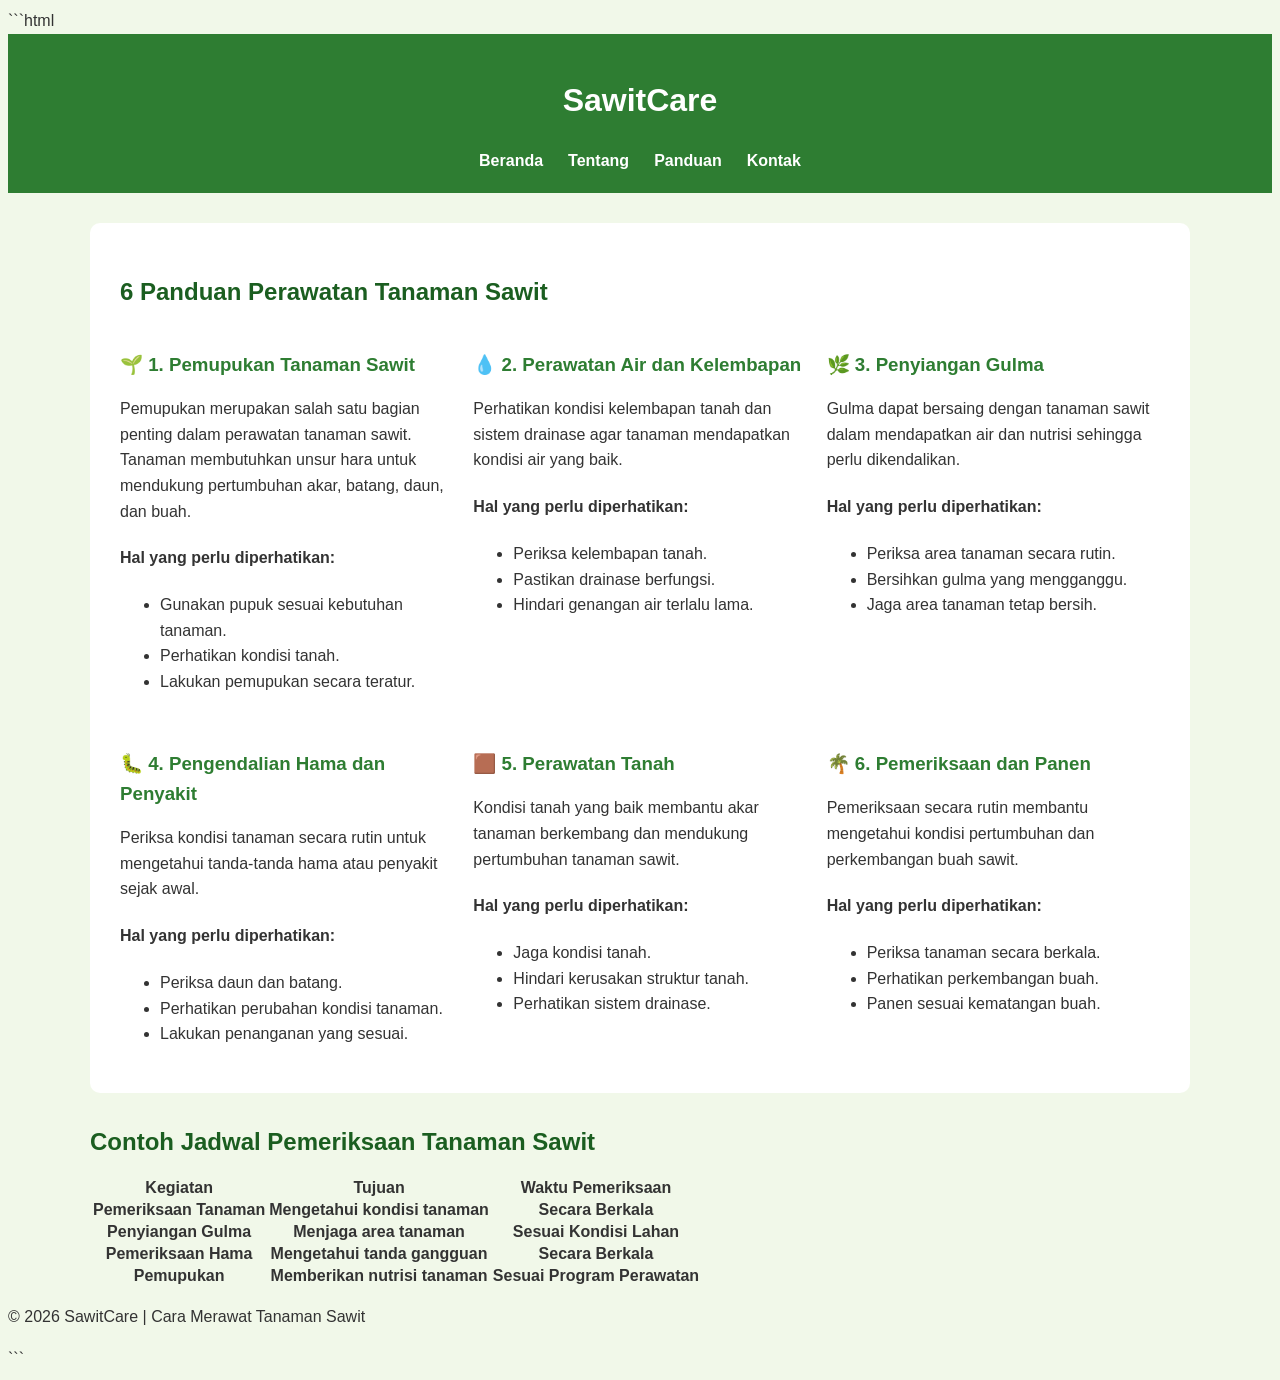
<file: katalog.html>
```html
<!DOCTYPE html>
<html lang="id">

<head>
    <meta charset="UTF-8">
    <meta name="viewport" content="width=device-width, initial-scale=1.0">

    <title>Panduan Perawatan Sawit - SawitCare</title>

    <link rel="stylesheet" href="css/style.css">
</head>

<body>

    <!-- HEADER -->
    <header>
        <h1>SawitCare</h1>

        <nav>
            <a href="index.html">Beranda</a>
            <a href="tentang.html">Tentang</a>
            <a href="katalog.html">Panduan</a>
            <a href="kontak.html">Kontak</a>
        </nav>
    </header>


    <!-- KONTEN UTAMA -->
    <main>

        <!-- JUDUL HALAMAN -->
<section>

    <h2>6 Panduan Perawatan Tanaman Sawit</h2>

    <div class="panduan-grid">

        <article>
            <h3>🌱 1. Pemupukan Tanaman Sawit</h3>

            <p>
                Pemupukan merupakan salah satu bagian penting dalam
                perawatan tanaman sawit. Tanaman membutuhkan unsur hara
                untuk mendukung pertumbuhan akar, batang, daun, dan buah.
            </p>

            <h4>Hal yang perlu diperhatikan:</h4>

            <ul>
                <li>Gunakan pupuk sesuai kebutuhan tanaman.</li>
                <li>Perhatikan kondisi tanah.</li>
                <li>Lakukan pemupukan secara teratur.</li>
            </ul>
        </article>


        <article>
            <h3>💧 2. Perawatan Air dan Kelembapan</h3>

            <p>
                Perhatikan kondisi kelembapan tanah dan sistem drainase
                agar tanaman mendapatkan kondisi air yang baik.
            </p>

            <h4>Hal yang perlu diperhatikan:</h4>

            <ul>
                <li>Periksa kelembapan tanah.</li>
                <li>Pastikan drainase berfungsi.</li>
                <li>Hindari genangan air terlalu lama.</li>
            </ul>
        </article>


        <article>
            <h3>🌿 3. Penyiangan Gulma</h3>

            <p>
                Gulma dapat bersaing dengan tanaman sawit dalam mendapatkan
                air dan nutrisi sehingga perlu dikendalikan.
            </p>

            <h4>Hal yang perlu diperhatikan:</h4>

            <ul>
                <li>Periksa area tanaman secara rutin.</li>
                <li>Bersihkan gulma yang mengganggu.</li>
                <li>Jaga area tanaman tetap bersih.</li>
            </ul>
        </article>


        <article>
            <h3>🐛 4. Pengendalian Hama dan Penyakit</h3>

            <p>
                Periksa kondisi tanaman secara rutin untuk mengetahui
                tanda-tanda hama atau penyakit sejak awal.
            </p>

            <h4>Hal yang perlu diperhatikan:</h4>

            <ul>
                <li>Periksa daun dan batang.</li>
                <li>Perhatikan perubahan kondisi tanaman.</li>
                <li>Lakukan penanganan yang sesuai.</li>
            </ul>
        </article>


        <article>
            <h3>🟫 5. Perawatan Tanah</h3>

            <p>
                Kondisi tanah yang baik membantu akar tanaman berkembang
                dan mendukung pertumbuhan tanaman sawit.
            </p>

            <h4>Hal yang perlu diperhatikan:</h4>

            <ul>
                <li>Jaga kondisi tanah.</li>
                <li>Hindari kerusakan struktur tanah.</li>
                <li>Perhatikan sistem drainase.</li>
            </ul>
        </article>


        <article>
            <h3>🌴 6. Pemeriksaan dan Panen</h3>

            <p>
                Pemeriksaan secara rutin membantu mengetahui kondisi
                pertumbuhan dan perkembangan buah sawit.
            </p>

            <h4>Hal yang perlu diperhatikan:</h4>

            <ul>
                <li>Periksa tanaman secara berkala.</li>
                <li>Perhatikan perkembangan buah.</li>
                <li>Panen sesuai kematangan buah.</li>
            </ul>
        </article>

    </div>

</section>

            <h2>Contoh Jadwal Pemeriksaan Tanaman Sawit</h2>

            <table>

                <thead>
                    <tr>
                        <th>Kegiatan</th>
                        <th>Tujuan</th>
                        <th>Waktu Pemeriksaan</th>
                    </tr>
                </thead>

                <tbody>
                    <thead>
                    <tr>
                        <th>Pemeriksaan Tanaman</th>
                        <th>Mengetahui kondisi tanaman</th>
                        <th>Secara Berkala</th>
                    </tr>
                    </thead>
                    <thead>
                    <tr>
                        <th>Penyiangan Gulma</th>
                        <th>Menjaga area tanaman</th>
                        <th>Sesuai Kondisi Lahan</th>
                    </tr>
                    </thead>
                    <thead>
                    <tr>
                        <th>Pemeriksaan Hama</th>
                        <th>Mengetahui tanda gangguan</th>
                        <th>Secara Berkala</th>
                    </tr>
                    </thead>
                    <thead>
                    <tr>
                        <th>Pemupukan</th>
                        <th>Memberikan nutrisi tanaman</th>
                        <th>Sesuai Program Perawatan</th>
                    </tr>
                    </thead>
                </tbody>

            </table>

        </section>

    </main>


    <!-- FOOTER -->
    <footer>
        <p>
            &copy; 2026 SawitCare | Cara Merawat Tanaman Sawit
        </p>
    </footer>

</body>

</html>
```
</file>
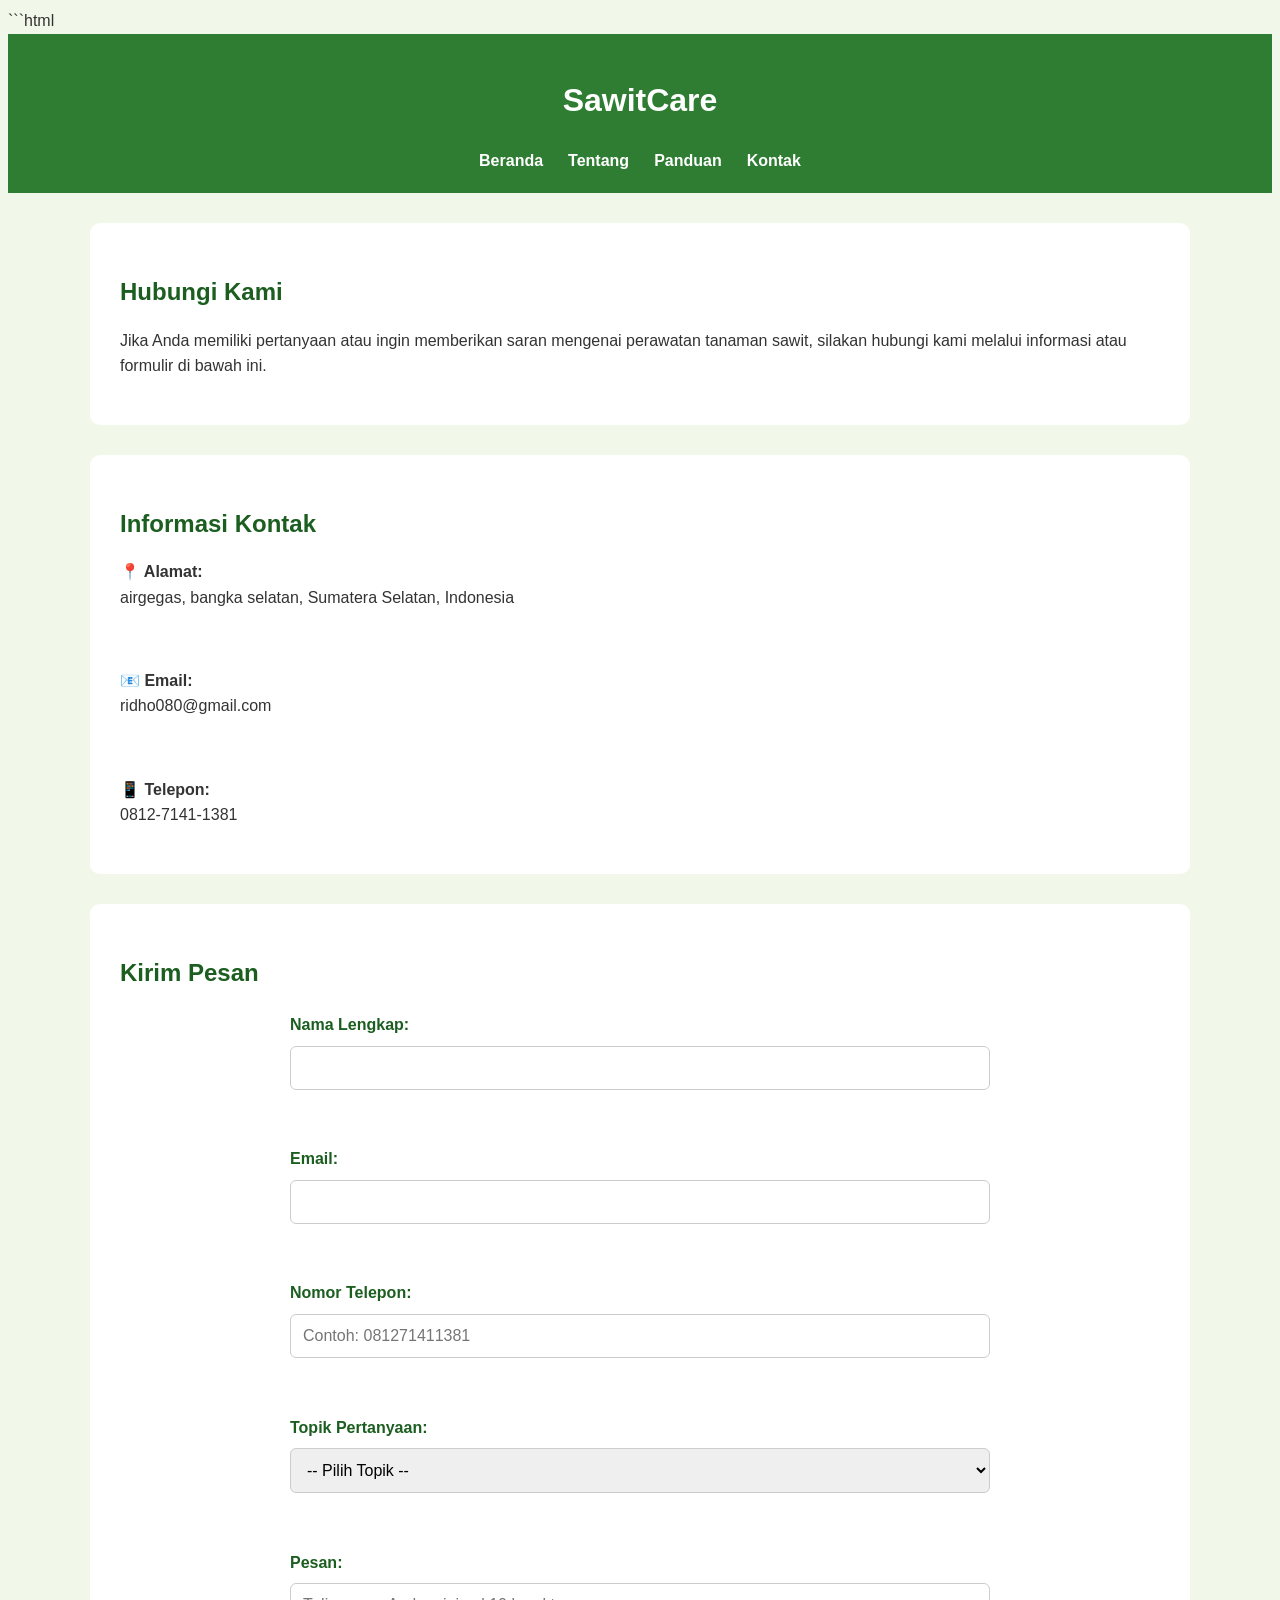
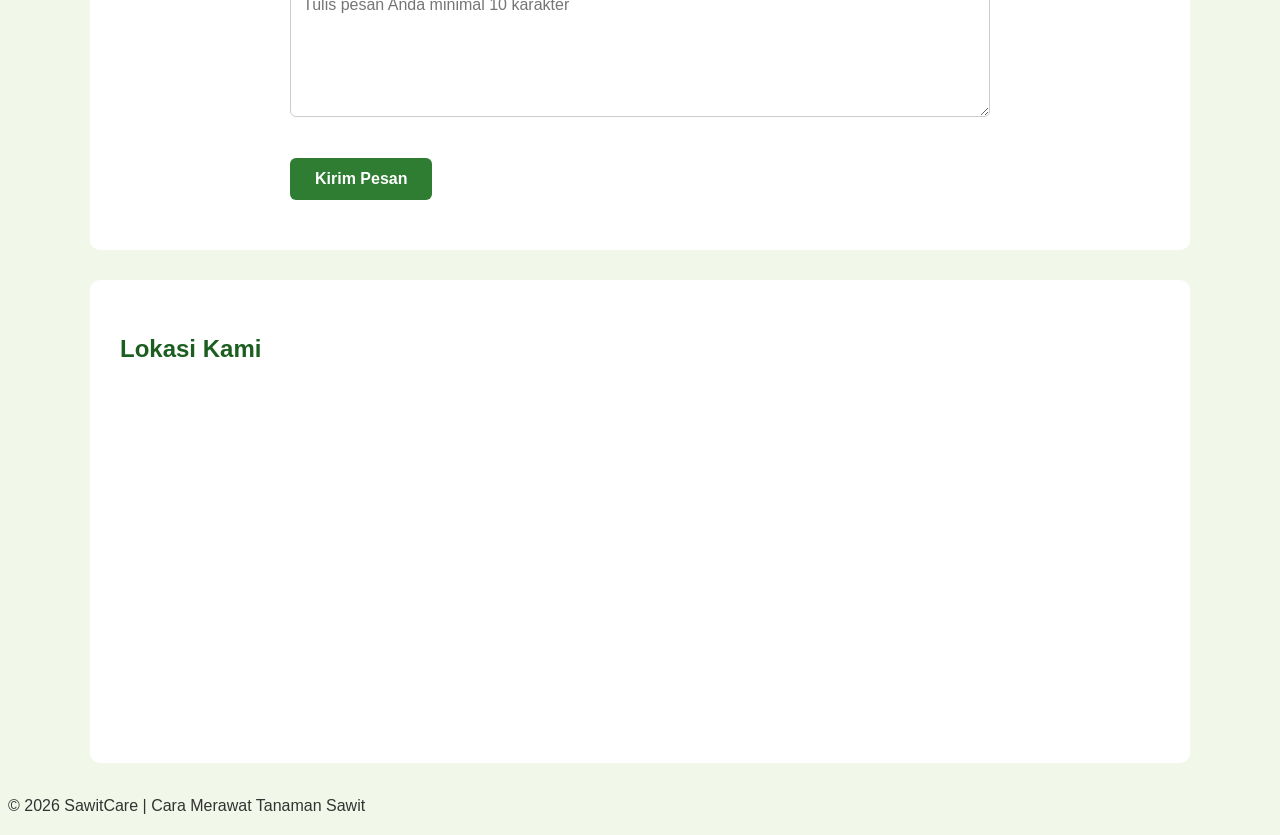
<file: kontak.html>
```html
<!DOCTYPE html>
<html lang="id">

<head>
    <meta charset="UTF-8">
    <meta name="viewport" content="width=device-width, initial-scale=1.0">

    <title>Kontak - SawitCare</title>

    <link rel="stylesheet" href="css/style.css">
</head>

<body>

    <!-- HEADER -->
    <header>
        <h1>SawitCare</h1>

        <nav>
            <a href="index.html">Beranda</a>
            <a href="tentang.html">Tentang</a>
            <a href="katalog.html">Panduan</a>
            <a href="kontak.html">Kontak</a>
        </nav>
    </header>


    <!-- KONTEN UTAMA -->
    <main>

        <!-- JUDUL -->
        <section>
            <h2>Hubungi Kami</h2>

            <p>
                Jika Anda memiliki pertanyaan atau ingin memberikan
                saran mengenai perawatan tanaman sawit, silakan
                hubungi kami melalui informasi atau formulir di bawah ini.
            </p>
        </section>


        <!-- INFORMASI KONTAK -->
        <section>

            <h2>Informasi Kontak</h2>

            <p>
                <strong>📍 Alamat:</strong><br>
                airgegas, bangka selatan, Sumatera Selatan, Indonesia
            </p>

            <br>

            <p>
                <strong>📧 Email:</strong><br>
                ridho080@gmail.com
            </p>

            <br>

            <p>
                <strong>📱 Telepon:</strong><br>
                0812-7141-1381
            </p>

        </section>


        <!-- FORMULIR KONTAK -->
        <section>

            <h2>Kirim Pesan</h2>

            <form>

                <!-- NAMA -->
                <p>
                    <label for="nama">Nama Lengkap:</label><br>

                    <input
                        type="text"
                        id="nama"
                        name="nama"
                        required
                    >
                </p>

                <br>


                <!-- EMAIL -->
                <p>
                    <label for="email">Email:</label><br>

                    <input
                        type="email"
                        id="email"
                        name="email"
                        required
                    >
                </p>

                <br>


                <!-- NOMOR TELEPON -->
                <p>
                    <label for="telepon">Nomor Telepon:</label><br>

                    <input
                        type="tel"
                        id="telepon"
                        name="telepon"
                        pattern="[0-9]{10,13}"
                        placeholder="Contoh: 081271411381"
                        required
                    >
                </p>

                <br>


                <!-- TOPIK -->
                <p>
                    <label for="topik">Topik Pertanyaan:</label><br>

                    <select id="topik" name="topik" required>

                        <option value="">
                            -- Pilih Topik --
                        </option>

                        <option value="pemupukan">
                            Pemupukan
                        </option>

                        <option value="air">
                            Perawatan Air
                        </option>

                        <option value="gulma">
                            Pengendalian Gulma
                        </option>

                        <option value="hama">
                            Hama dan Penyakit
                        </option>

                        <option value="lainnya">
                            Lainnya
                        </option>

                    </select>
                </p>

                <br>


                <!-- PESAN -->
                <p>
                    <label for="pesan">Pesan:</label><br>

                    <textarea
                        id="pesan"
                        name="pesan"
                        rows="6"
                        minlength="10"
                        maxlength="500"
                        placeholder="Tulis pesan Anda minimal 10 karakter"
                        required
                    ></textarea>
                </p>

                <br>


                <!-- TOMBOL -->
                <button type="submit">
                    Kirim Pesan
                </button>

            </form>

        </section>


        <!-- PETA -->
        <section>

            <h2>Lokasi Kami</h2>

            <iframe
                src="https://www.google.com/maps?q=bangkaselatan&output=embed"
                width="100%"
                height="350"
                style="border:0;"
                allowfullscreen=""
                loading="lazy"
                title="Peta lokasi bangkaselatan">
            </iframe>

        </section>

    </main>


    <!-- FOOTER -->
    <footer>
        <p>
            &copy; 2026 SawitCare | Cara Merawat Tanaman Sawit
        </p>
    </footer>

</body>

</html>
</file>
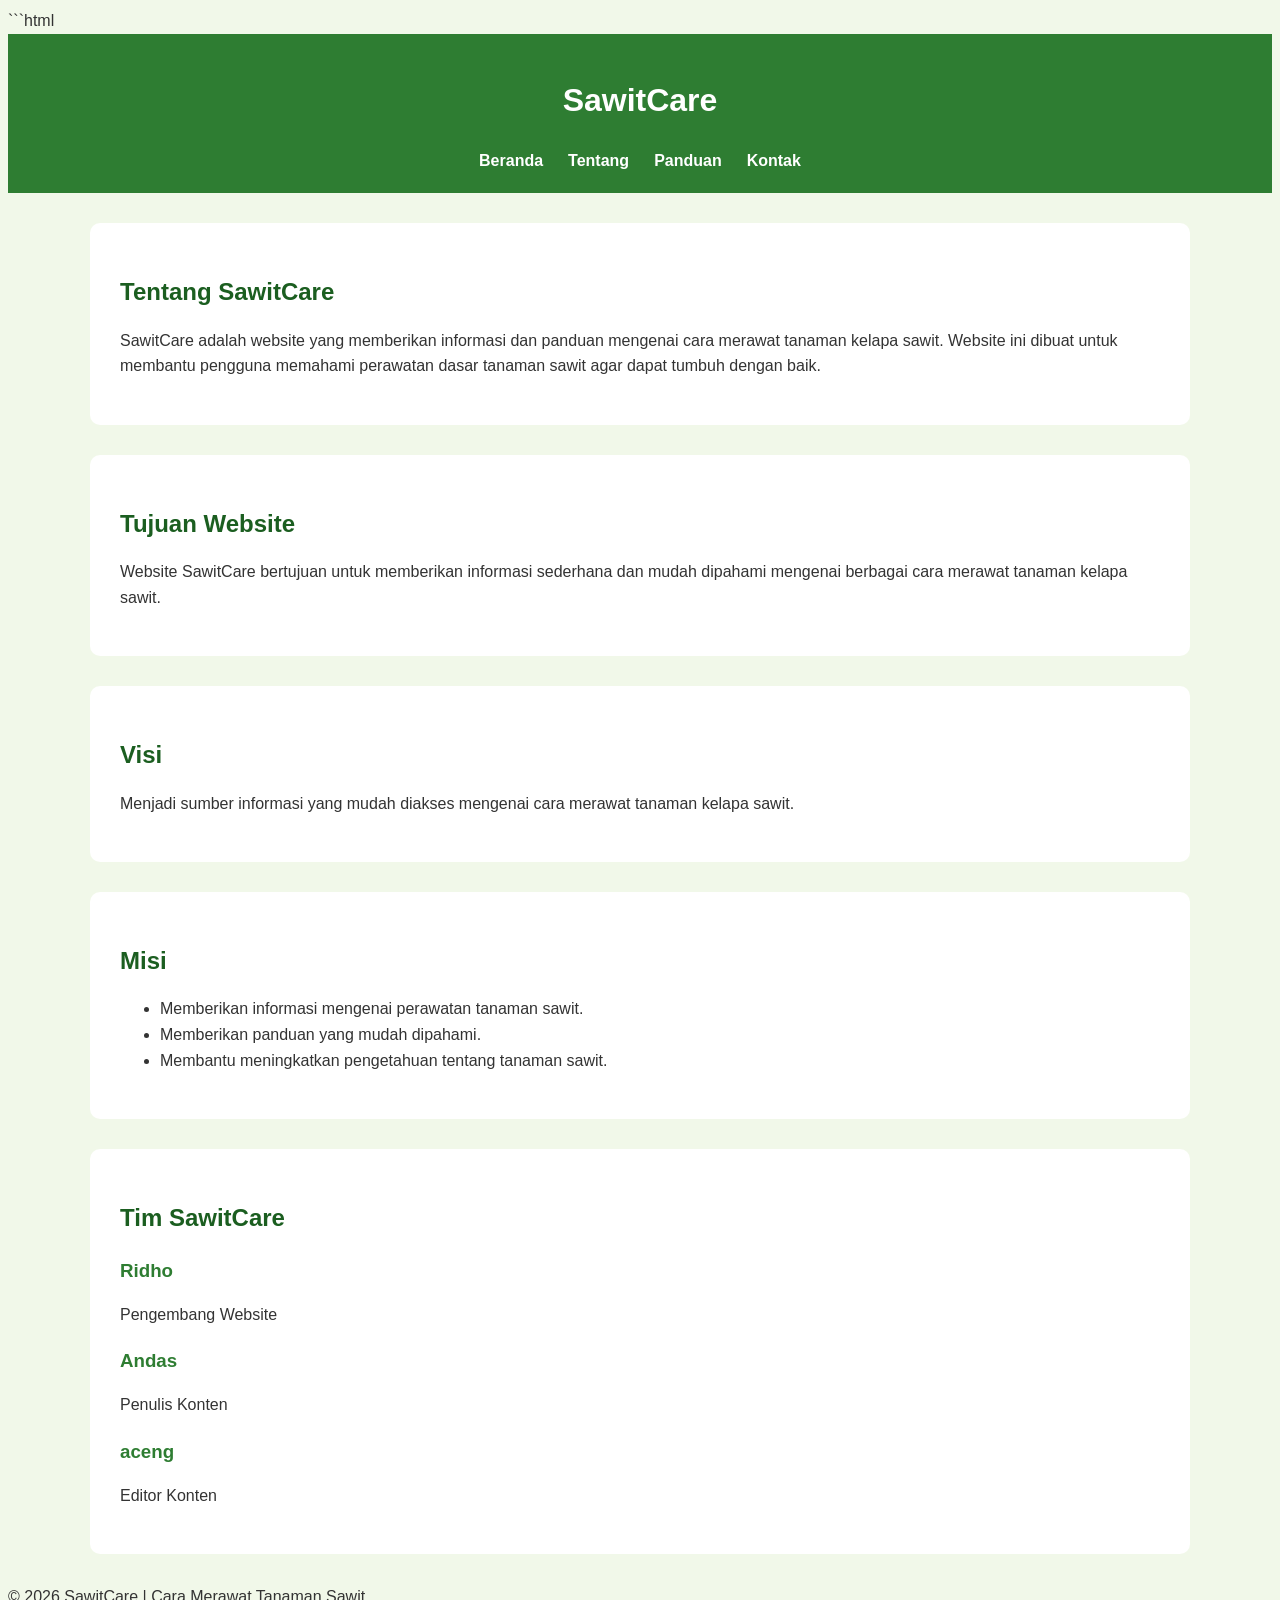
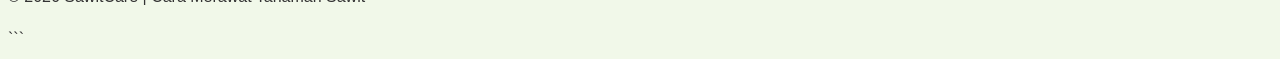
<file: tentang.html>
```html
<!DOCTYPE html>
<html lang="id">

<head>
    <meta charset="UTF-8">
    <meta name="viewport" content="width=device-width, initial-scale=1.0">

    <title>Tentang - SawitCare</title>

    <link rel="stylesheet" href="css/style.css">
</head>

<body>

    <!-- HEADER -->
    <header>
        <h1>SawitCare</h1>

        <nav>
            <a href="index.html">Beranda</a>
            <a href="tentang.html">Tentang</a>
            <a href="katalog.html">Panduan</a>
            <a href="kontak.html">Kontak</a>
        </nav>
    </header>


    <!-- KONTEN UTAMA -->
    <main>

        <!-- PROFIL WEBSITE -->
        <section>
            <h2>Tentang SawitCare</h2>

            <p>
                SawitCare adalah website yang memberikan informasi dan
                panduan mengenai cara merawat tanaman kelapa sawit.
                Website ini dibuat untuk membantu pengguna memahami
                perawatan dasar tanaman sawit agar dapat tumbuh dengan baik.
            </p>
        </section>


        <!-- TUJUAN WEBSITE -->
        <section>
            <h2>Tujuan Website</h2>

            <p>
                Website SawitCare bertujuan untuk memberikan informasi
                sederhana dan mudah dipahami mengenai berbagai cara
                merawat tanaman kelapa sawit.
            </p>
        </section>


        <!-- VISI -->
        <section>
            <h2>Visi</h2>

            <p>
                Menjadi sumber informasi yang mudah diakses mengenai
                cara merawat tanaman kelapa sawit.
            </p>
        </section>


        <!-- MISI -->
        <section>
            <h2>Misi</h2>

            <ul>
                <li>Memberikan informasi mengenai perawatan tanaman sawit.</li>
                <li>Memberikan panduan yang mudah dipahami.</li>
                <li>Membantu meningkatkan pengetahuan tentang tanaman sawit.</li>
            </ul>
        </section>


        <!-- TIM -->
        <section>
            <h2>Tim SawitCare</h2>

            <article>
                <h3>Ridho</h3>
                <p>Pengembang Website</p>
            </article>

            <article>
                <h3>Andas</h3>
                <p>Penulis Konten</p>
            </article>

            <article>
                <h3>aceng</h3>
                <p>Editor Konten</p>
            </article>

        </section>

    </main>


    <!-- FOOTER -->
    <footer>
        <p>&copy; 2026 SawitCare | Cara Merawat Tanaman Sawit</p>
    </footer>

</body>

</html>
```
</file>
<file: css/style.css>
:root {
    --warna-utama: #2e7d32;
    --warna-kedua: #4caf50;
    --warna-gelap: #1b5e20;
    --warna-terang: #f1f8e9;
    --warna-putih: #ffffff;
    --warna-teks: #333333;
}


@media (max-width: 600px){
    margin: 0;
    padding: 0;
    box-sizing: border-box;
}
body {
    font-family: Arial, sans-serif;
    background-color: var(--warna-terang);
    color: var(--warna-teks);
    line-height: 1.6;
}
header {
    background-color: var(--warna-utama);
    color: var(--warna-putih);
    padding: 20px;
    text-align: center;
}
nav {
    display: flex;
    justify-content: center;
    gap: 25px;
    flex-wrap: wrap;
}
nav a {
    color: var(--warna-putih);
    text-decoration: none;
    font-weight: bold;
}
nav a:hover {
    color: #dcedc8;
}
main {
    width: 90%;
    max-width: 1100px;
    margin: auto;
}
section {
    background-color: var(--warna-putih);
    margin: 30px 0;
    padding: 30px;
    border-radius: 10px;
}
h2 {
    color: var(--warna-gelap);
    margin-bottom: 15px;
}

h3 {
    color: var(--warna-utama);
    margin-bottom: 10px;
}
/* ===============================
   KATALOG PANDUAN - CSS GRID
================================= */
@media (max-width: 600px)
.panduan-grid {
    grid-template-columns: 1fr;
}
.panduan-grid {
    display: grid;

    grid-template-columns: repeat(3, 1fr);

    gap: 20px;

    margin-top: 20px;
}
.panduan-grid article {
    margin-top: 0;
}
/* ===============================
   FORMULIR KONTAK
================================= */

form {
    max-width: 700px;
    margin: 20px auto;
}

form p {
    margin-bottom: 15px;
}

label {
    font-weight: bold;
    color: var(--warna-gelap);
}

input,
select,
textarea {
    width: 100%;
    padding: 12px;
    margin-top: 8px;

    border: 1px solid #cccccc;
    border-radius: 6px;
    /* ===============================
   TOMBOL FORMULIR
================================= */

button {
    background-color: var(--warna-utama);
    color: var(--warna-putih);

    padding: 12px 25px;

    border: none;
    border-radius: 6px;

    font-size: 16px;
    font-weight: bold;

    cursor: pointer;

    transition: 0.3s;
}

button:hover {
    background-color: var(--warna-gelap);

    transform: translateY(-2px);
}
/* ===============================
   GOOGLE MAPS
================================= */

iframe {
    width: 100%;
    height: 350px;

    border: none;
    border-radius: 10px;
}

    font-size: 16px;
    font-family: Arial, sans-serif;
}

input:focus,
select:focus,
textarea:focus {
    outline: none;
    border-color: var(--warna-utama);

    box-shadow: 0 0 5px rgba(46, 125, 50, 0.3);
}
/* ===============================
   TOMBOL FORMULIR
================================= */

button {
    background-color: var(--warna-utama);
    color: var(--warna-putih);

    padding: 12px 25px;

    border: none;
    border-radius: 6px;

    font-size: 16px;
    font-weight: bold;

    cursor: pointer;

    transition: 0.3s;
}

button:hover {
    background-color: var(--warna-gelap);

    transform: translateY(-2px);
}
/* ===============================
   GOOGLE MAPS
================================= */

iframe {
    width: 100%;
    height: 350px;

    border: none;
    border-radius: 10px;
}
/* ===============================
   HERO SECTION
================================= */

.hero {
    text-align: center;

    padding: 60px 30px;

    background: linear-gradient(
        135deg,
        var(--warna-utama),
        var(--warna-kedua)
    );

    color: var(--warna-putih);
}

.hero h2 {
    color: var(--warna-putih);

    font-size: 36px;

    margin-bottom: 15px;
}

.hero p {
    max-width: 700px;

    margin: 0 auto 25px;
}
/* ===============================
   TOMBOL HERO
================================= */

.btn {
    display: inline-block;

    background-color: var(--warna-putih);

    color: var(--warna-gelap);

    padding: 12px 25px;

    border-radius: 6px;

    text-decoration: none;

    font-weight: bold;

    transition: 0.3s;
}

.btn:hover {
    background-color: #e8f5e9;

    transform: translateY(-3px);
}
/* ===============================
   KARTU UNGGULAN BERANDA
================================= */

.unggulan {
    display: flex;
    gap: 20px;
    margin-top: 20px;
}

.unggulan article {
    flex: 1;
    margin-top: 0;
}
.gambar-sawit {
    width: 100%;
    max-width: 700px;
    height: 300px;
    object-fit: cover;
    border-radius: 10px;
    margin: 20px auto;
    display: block;
}
</file>
